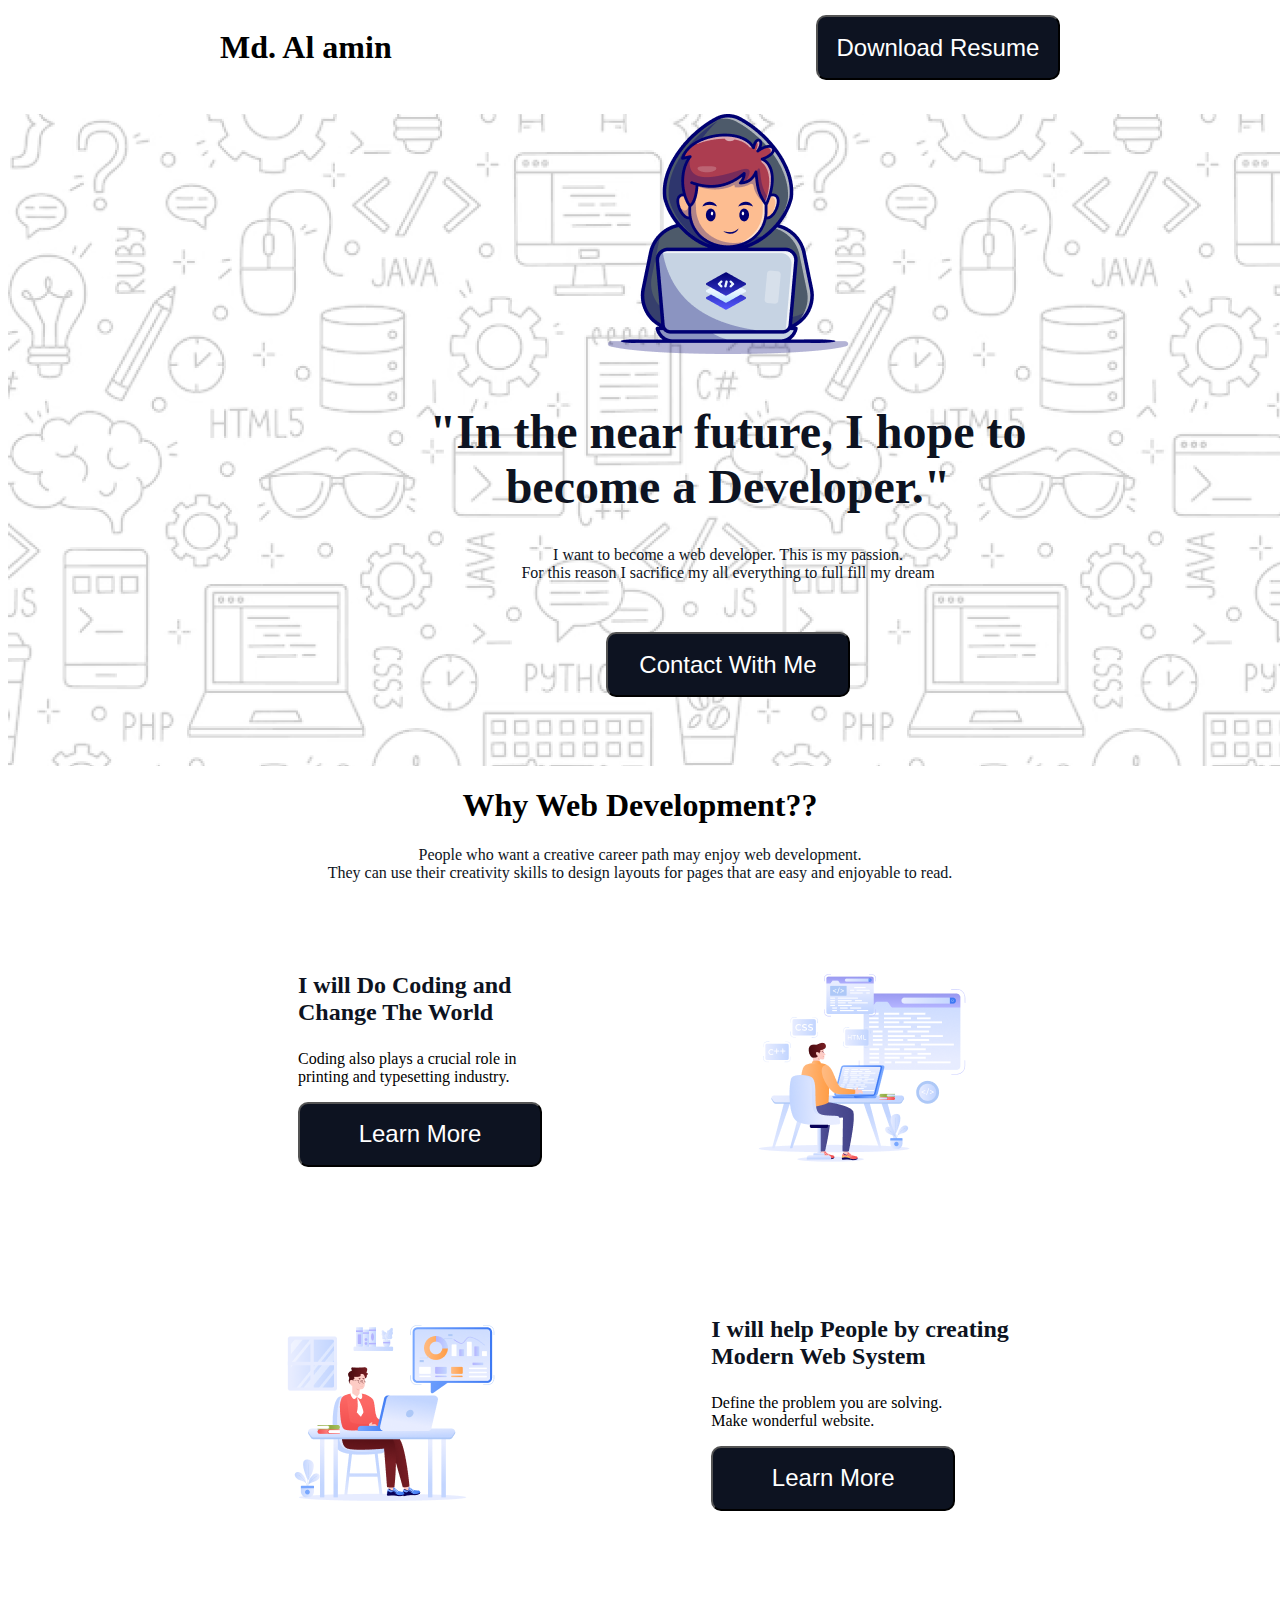
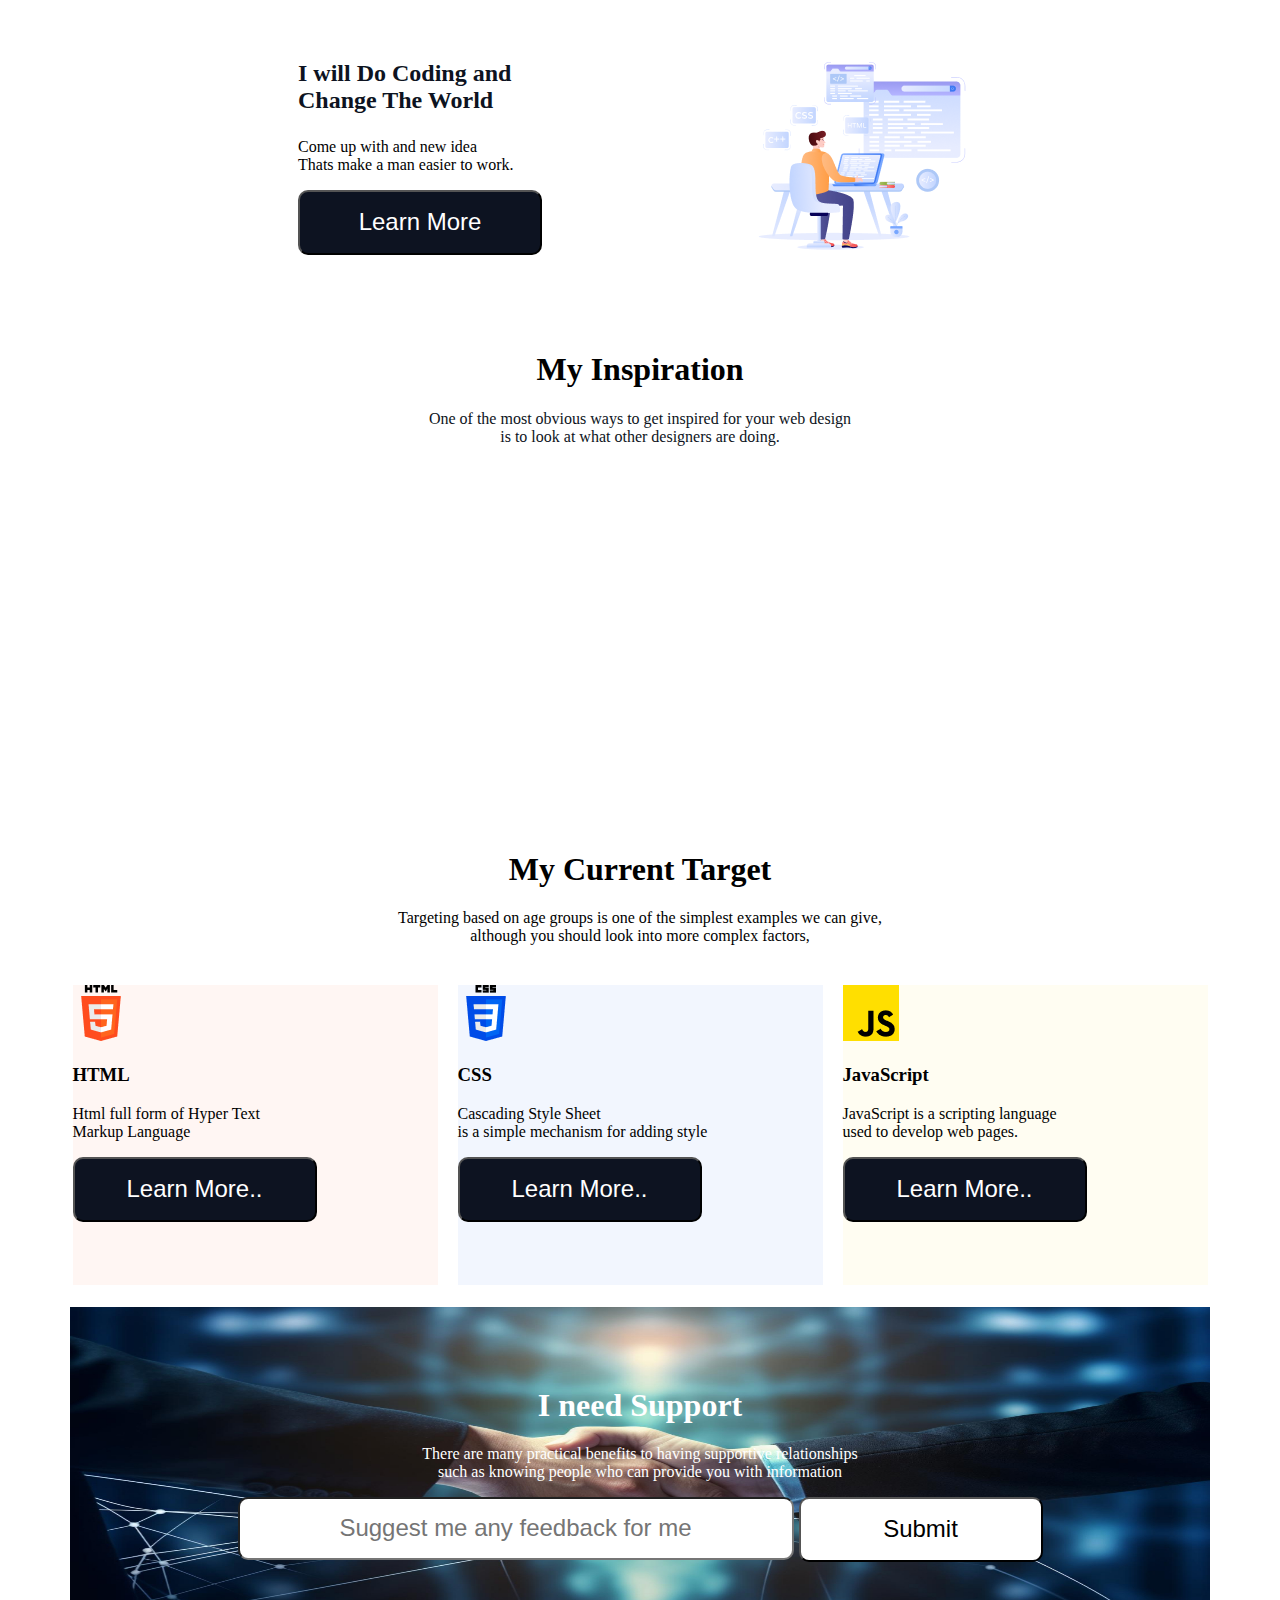
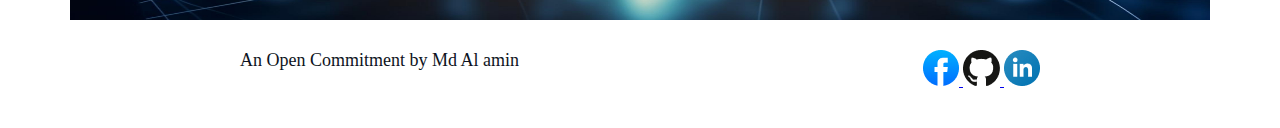
<file: index.html>
<!DOCTYPE html>
<html lang="en">
<head>
    <meta charset="UTF-8">
    <meta name="viewport" content="width=device-width, initial-scale=1.0">
    <title>Document</title>
    <link rel="stylesheet" href="styles/style.css">
</head>
<body>
    <header>
        <header class="optional">
            <h1 class="optional-title">Md. Al amin</h1>
            <button class="btn"><a href="#">Download Resume</a></button>
        </header>
    </header>
    <div class="banner-section">
        <img class="banner-img" src="assets/Group.png" alt="">
        <h1 class="banner-title">"In the near future, I hope to <br> become a Developer."</h1>
        <p class="banner-description">I want to become a web developer. This is my passion. <br> For this reason I sacrifice my all everything to full fill my dream</p>
        <div class="contact-me-button">
            <button><a href="#support">Contact With Me</a></button>
        </div>
    </div>
    <main>
        <div class="web-development-section">
            <h1 class="web-development-title">Why Web Development??</h1>
            <p class="web-development-description">People who want a creative career path may enjoy web development. <br> They can use their creativity skills to design layouts for pages that are easy and enjoyable to read.</p>
            <div class="content-parent">
                <div class="web-development-content">
                    <h3 class="web-content-title">I will Do Coding and <br> Change The World</h3>
                    <p class="web-content-description">Coding also plays a crucial role in <br> printing and typesetting industry.</p>
                    <button><a href="">Learn More</a></button>
                </div>
                <div class="img-content">
                    <img src="assets/Group 4.png" alt="">
                </div>
            </div>
         </div>
        <div class="web-development-section">
            <div class="content-parent">
                <div class="img-content">
                    <img src="assets/Group 3.png" alt="">
                </div>
                <div class="web-development-content">
                    <h3 class="web-content-title">I will help People by creating <br> Modern Web System</h3>
                    <p class="web-content-description">Define the problem you are solving. <br> Make wonderful website. </p>
                    <button><a href="">Learn More</a></button>
                </div>
            </div>
        </div>
        <div class="web-development-section">
            <div class="content-parent">
                <div class="web-development-content">
                    <h3 class="web-content-title">I will Do Coding and <br> Change The World</h3>
                    <p class="web-content-description">Come up with and new idea <br> Thats make a man easier to work.</p>
                    <button><a href="">Learn More</a></button>
                </div>
                <div class="img-content">
                    <img src="assets/Group 4.png" alt="">
                </div>
            </div>
            <div class="web-development-content"></div>
            <div class="web-development-content"></div>
        </div>
    </main>
    <div class="inspiration">
        <h1 class="inspiration-title">My Inspiration</h1>
        <p class="inspiration-description">One of the most obvious ways to get inspired for your web design <br> is to look at what other designers are doing. </p>
    </div>
    <div class="iframe-video">
        <iframe width="760" height="315" src="https://www.youtube.com/embed/qARXCXvQXKY?si=Ur5WjlJ7rtPSs6wU" title="YouTube video player" frameborder="0" allow="accelerometer; autoplay; clipboard-write; encrypted-media; gyroscope; picture-in-picture; web-share" referrerpolicy="strict-origin-when-cross-origin" allowfullscreen></iframe>
    </div>
    <div class="target">
        <h1 class="target-title">My Current Target</h1>
        <p class="target-description">Targeting based on age groups is one of the simplest examples we can give,<br>although you should look into more complex factors, </p>
    </div>

    <div class="skills">
        <div class="skill">
            <img src="./assets/html.png" alt="">
            <h3>HTML</h3>
            <p>Html full form of Hyper Text <br> Markup Language</p>
            <button><a href="">Learn More..</a></button>
        </div>
        <div class="skill1">
            <img src="./assets/css.png" alt="">
            <h3>CSS</h3>
            <p>Cascading Style Sheet <br>  is a simple mechanism for adding style</p>
            <button><a href="">Learn More..</a></button>
        </div>
        <div class="skill2">
            <img src="./assets/js.png" alt="">
            <h3>JavaScript</h3>
            <p>JavaScript is a scripting language <br> used to develop web pages.</p>
            <button><a href="">Learn More..</a></button>
        </div>
    </div>
    <div id="support">
        <div class="support-title">
            <h1 class="need">I need Support</h1>
        </div>
        <p class="support-description">There are many practical benefits to having supportive relationships <br>such as knowing people who can provide you with information</p>
        <div class="input-submit">
            <input type="text" placeholder="Suggest me any feedback for me">
            <button><a href="#">Submit</a></button>
        </div>
    </div>

    <footer class="footer">
        <div class="ffirst">An Open Commitment by Md Al amin</div> 
        <div class="flast">
            <a href="https://www.facebook.com/alaminpramanik.cse">
                <img src="./assets/facebook.png" alt="">
            </a>
            <a href="https://github.com/alamin176819/web-developer-journey">
                <img src="./assets/github.png" alt="">
            </a> 
            <a href="https://bd.linkedin.com/">
                <img src="./assets/linkedin-icon 1.png" alt="">
            </a>
        </div>
    </footer>
</body>
</html>
</file>
<file: styles/style.css>
.optional{
    display: flex;
    justify-content: space-around;
    align-items: center;
}
.btn a{
    text-decoration: none;
    color: white;
}
/* Banner Section */
.banner-section{
    background-image: url('../assets/Hero-bg.png');
    width: 1440px;
    height: 652px;
    margin: 0 auto;
}
.banner-img{
        margin-top: 26px;
        display: block;
        margin-left: auto;
        margin-right: auto;
}
.banner-title{
    font-size: 48px;
    font-weight: 600;
    margin-top: 50px;
    text-align: center;
    color: #0D1321;
}
.banner-description{
    font-size: 16px;
    color: #0D1321;
    text-align: center;
}
/* Button Section */
.contact-me-button{
    text-align: center;
    margin-top: 50px;
}
button{
    text-decoration: none;
    width: 244px;
    height: 65px;
    border-radius: 10px;
    text-align: center;
    font-size: 24px;
    background-color: #0D1321;
}
button a{
    text-decoration: none;
    color: white;
}
/* Why Web Development Section */
.web-development-section >.web-development-title{
    font-size: 32px;
    font-weight: bolder;
    text-align: center;
}
.web-development-description{
    text-align: center;
    color: #0D1321;
}
.content-parent{
    display: flex;
    justify-content: center;
    gap: 200px;
    padding: 50px;
}
.web-content-title{
    font-size: 24px;
    font-weight: bold;
    color: #0D1321;
}
/* Inspiration Section */
.inspiration{
    margin-bottom: 50px;
}
.inspiration-title{
    font-size: 32px;
    font-weight: bolder;
    text-align: center;
}
.inspiration-description{
    font-size: 16px;
    color: #0D1321;
    text-align: center;
}
.iframe-video{
display: flex;
justify-content: center;
}
/* Target Section */
.target{
    margin: 40px 0px;
}
.target-title{
    text-align: center;
}
.target-description{
    text-align: center;
}
.skills{
    display: flex;
    justify-content: center;
    gap: 20px;
}
.skill{
    background-color: #FFF6F3;
    width: 365px;
    height: 300px;
}
.skill1{
    background-color: #F2F6FE;
    width: 365px;
    height: 300px;
}
.skill2{
    background-color: #FFFDF2;
    width: 365px;
    height: 300px;
}
/* Support Section */
#support{
    background-image: url('../assets/handshake.jpg');
    background-size: 100% 100%;
    width: 1140px;
    height: 313px;
    margin: 0 auto;
}
.support-title{
    text-align: center;
    color: white;
}
.need{
    padding-top: 80px;
    font-size: 32px;
    font-weight: bold;
}
.support-description{
    text-align: center;
    color: white;
}
.input-submit{
    display: flex;
    justify-content: center;
    gap: 5px;
}
input{
    width: 548px;
    height: 57px;
    font-size: 24px;
    text-align: center;
    border-radius: 10px;
}
.input-submit>button{
    background-color: white;
}
.input-submit>button a{
    color: black;
}
/* footer section */
.footer{
    display: flex;
    justify-content: space-around;
    padding: 30px;
    
}
.ffirst{
    font-size: 18px;
    color: #0D1321;
}
.flast{
    gap: 5px;
}
</file>
